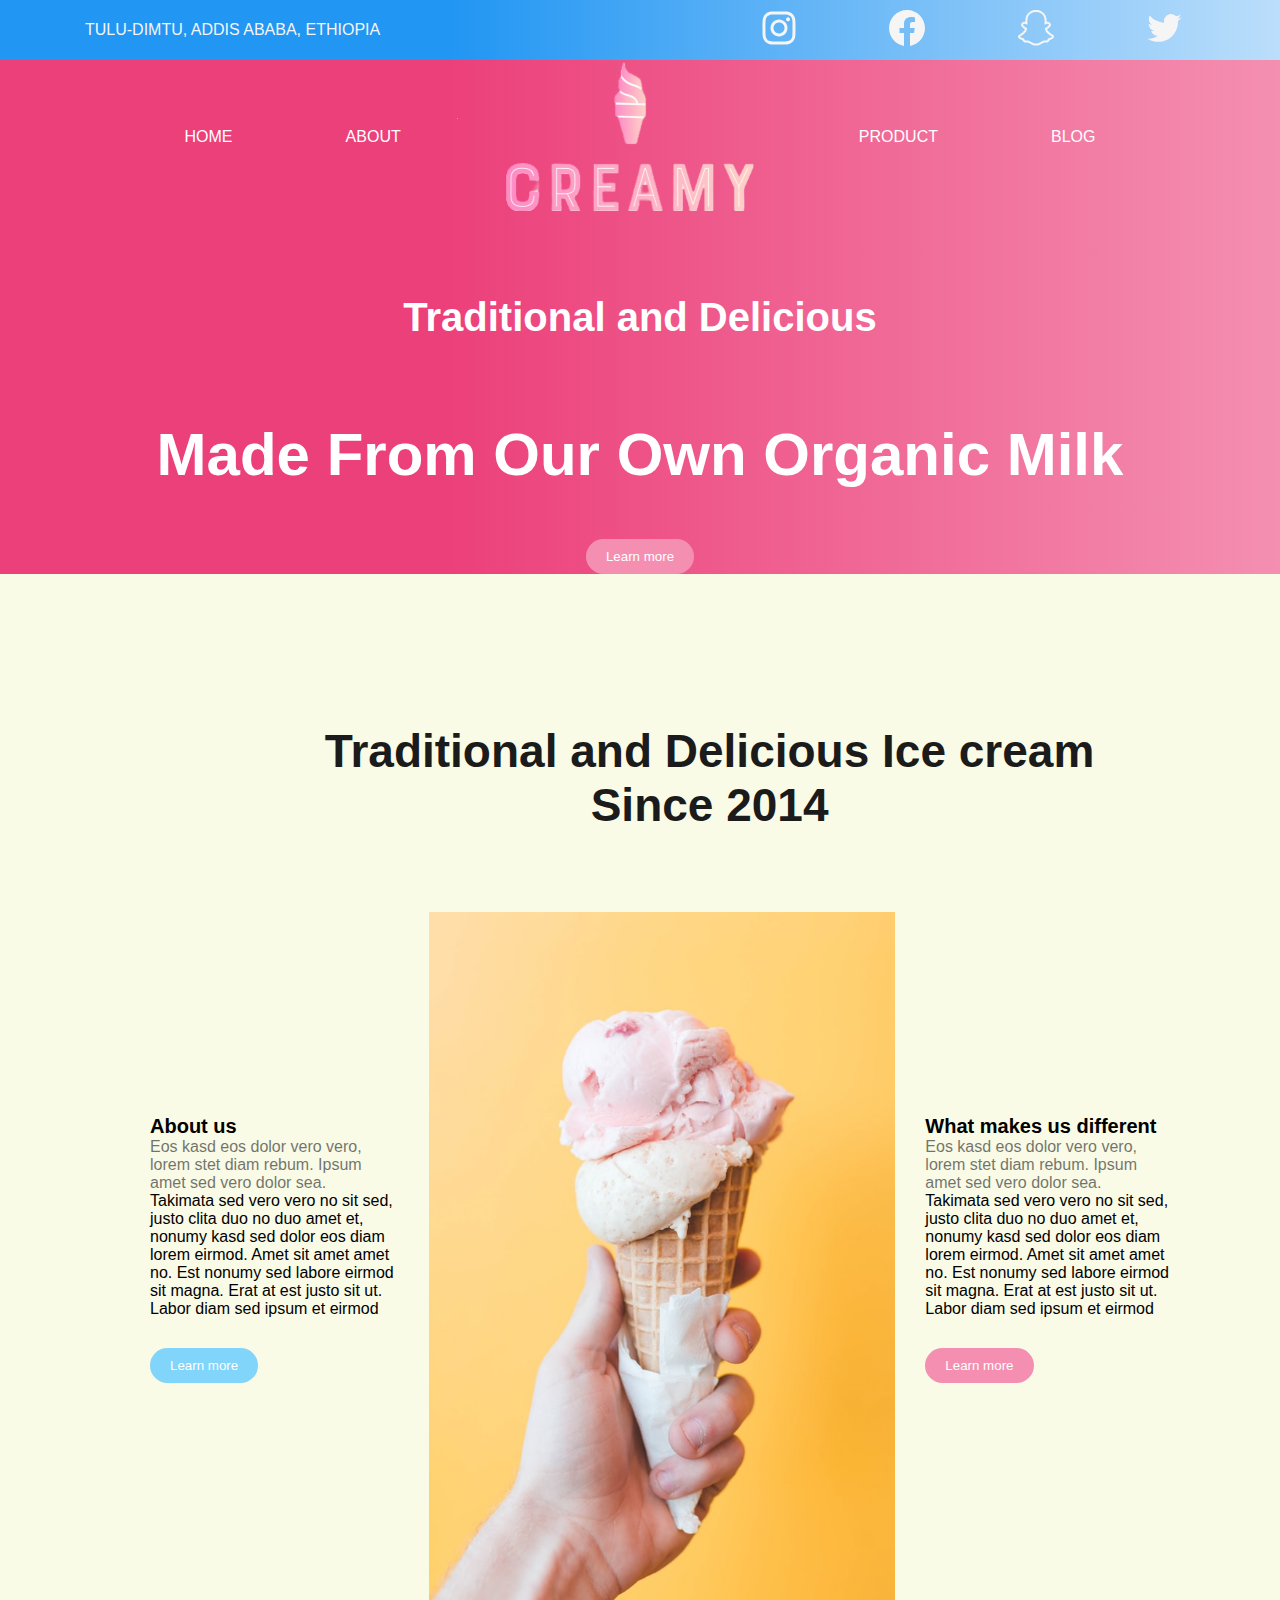
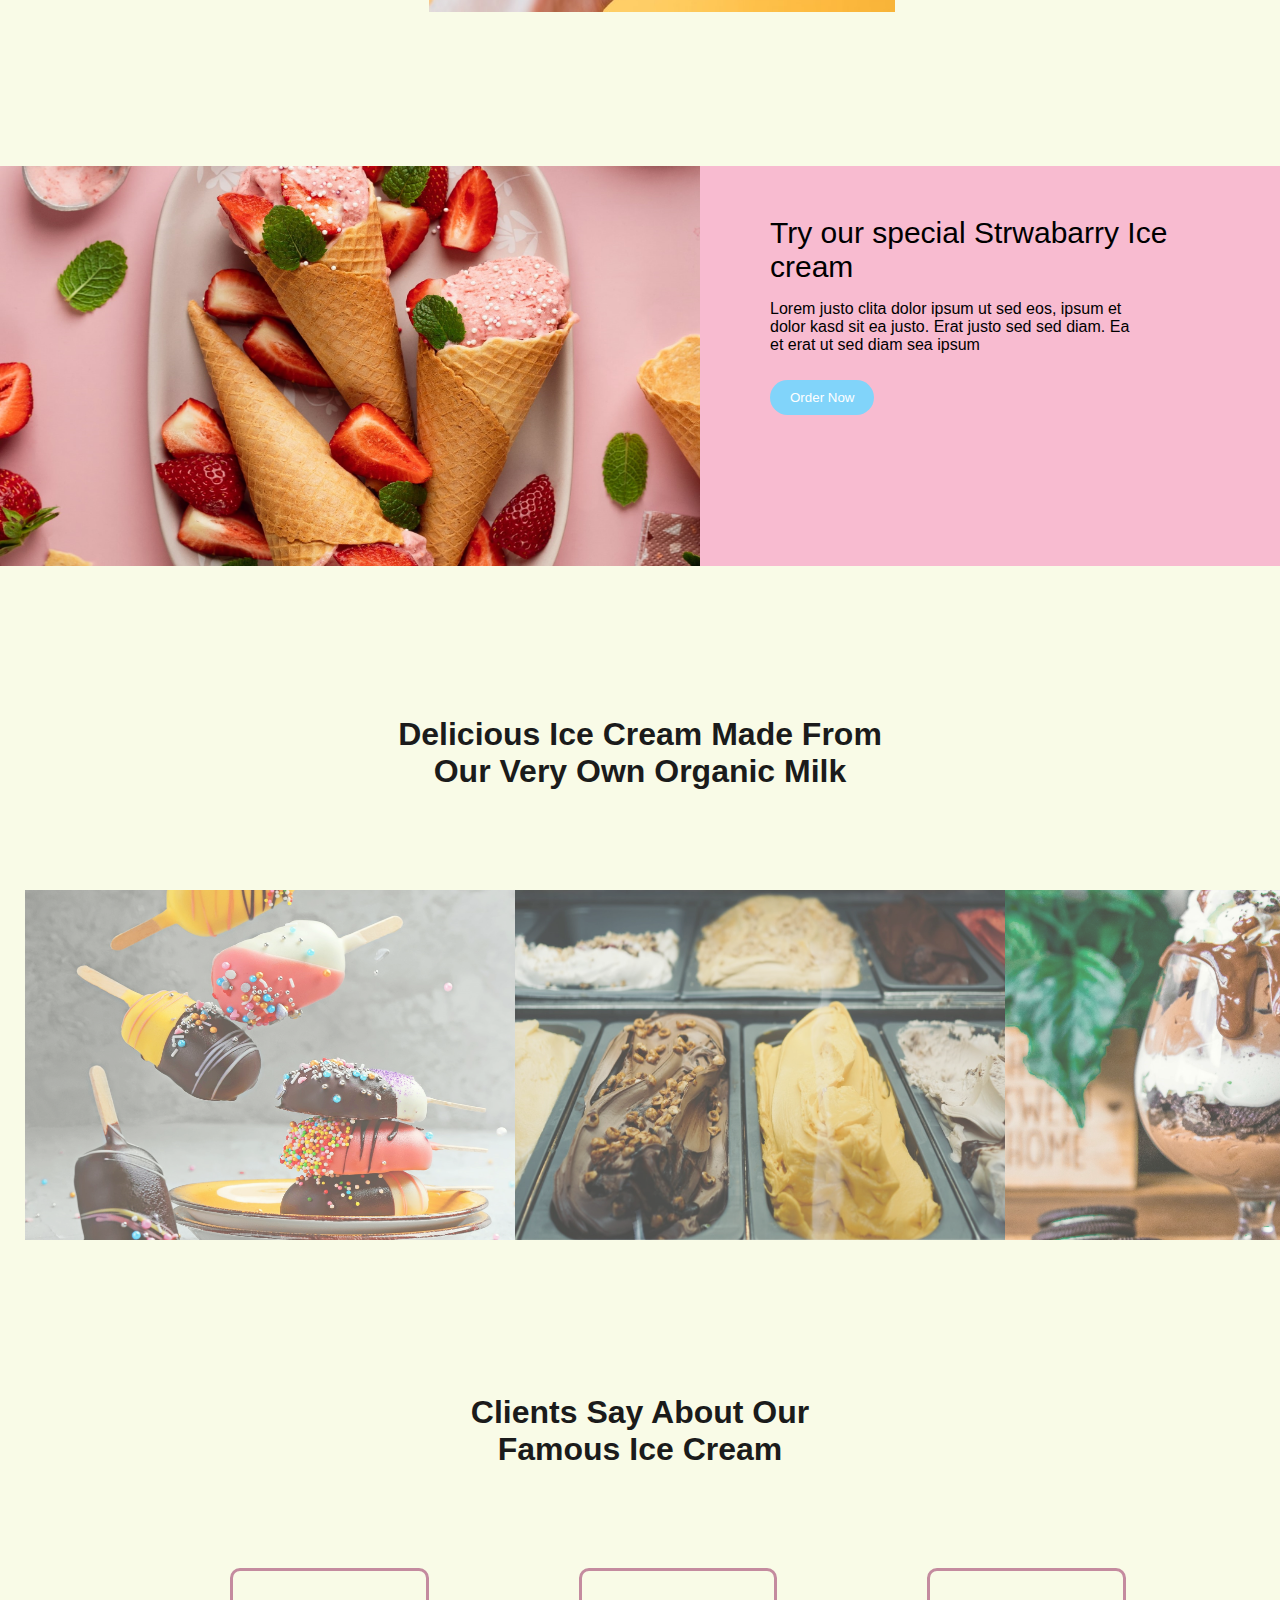
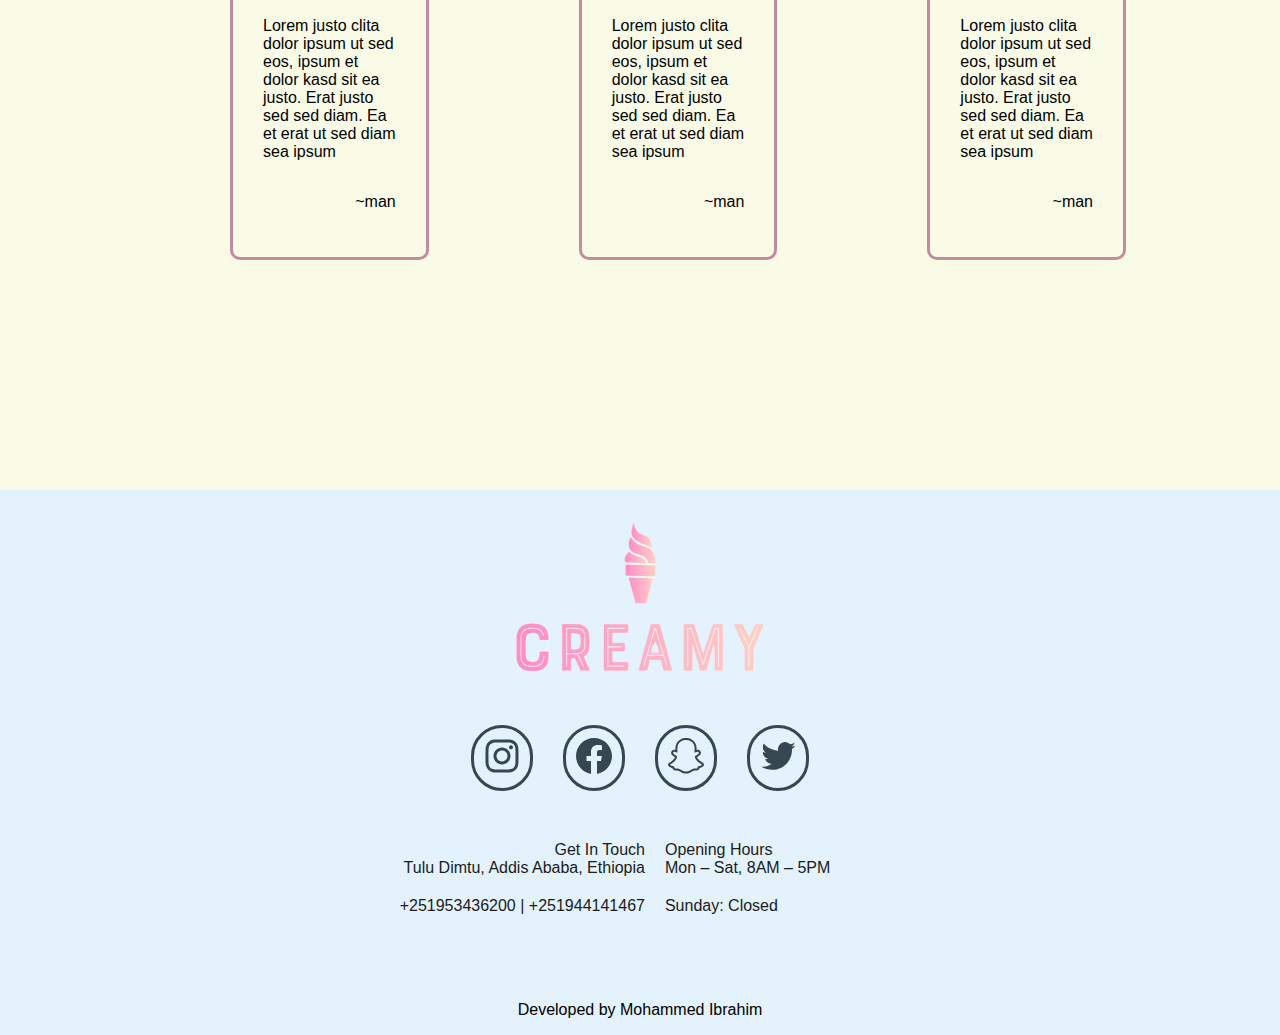
<file: index.html>
<!DOCTYPE html>
<html>

<head>
    <meta charset="UTF-8" />
    <meta name="author" content="Mohammed" />
    <title>Creamy</title>
    <link rel="stylesheet" href="css/style.css" />
</head>

<body>
    <div class="info_header">
        <div class="street">
            <p>TULU-DIMTU, ADDIS ABABA, ETHIOPIA</p>
        </div>
        <div class="socials">
            <div class="instagram">
                <img src=".\img/icons%20svg/akar-icons_instagram-fill-top.svg" />
            </div>
            <div class="facebook">
                <img src=".\img/icons%20svg/akar-icons_facebook-fill-top.svg" />
            </div>
            <div class="snapchat">
                <img src=".\img/icons%20svg/bi_snapchat-top.svg" />
            </div>
            <div class="twitter">
                <img src=".\img/icons%20svg/akar-icons_twitter-fill-top.svg" />
            </div>
        </div>
    </div>
    <div class="first_container">
        <div class="nav_header">
            <div class="home">
                <a>HOME</a>
            </div>
            <div class="about">
                <a>ABOUT</a>
            </div>
            <div class="img_holder">
                <img src="\img/logo2.png" />
            </div>
            <div class="product">
                <a>PRODUCT</a>
            </div>
            <div class="blog">BLOG</div>
        </div>
        <h2>Traditional and Delicious</h2>
        <h1>Made From Our Own Organic Milk</h1>
        <button>Learn more</button>
    </div>
    <div class="second_container">
        <h1>Traditional and Delicious Ice cream Since 2014</h1>
        <div class="second_mini_container">
            <div class="text_holder1">
                <div class="bold_text">
                    <h3>About us</h3>
                </div>
                <div class="faded_text">
                    <p>
                        Eos kasd eos dolor vero vero, lorem stet diam rebum. Ipsum amet sed vero dolor sea.
                    </p>
                </div>
                <div class="normal_text">
                    <p>
                        Takimata sed vero vero no sit sed, justo clita duo no duo amet et, nonumy kasd sed dolor eos diam lorem eirmod. Amet sit amet amet no. Est nonumy sed labore eirmod sit magna. Erat at est justo sit ut. Labor diam sed ipsum et eirmod
                    </p>
                </div>
                <div class="button_holder"><button>Learn more</button></div>
            </div>
            <div class="image_holder">
                <img src="\img/ian-dooley-TLD6iCOlyb0-unsplash.jpg" />
            </div>
            <div class="text_holder2">
                <div class="bold_text">
                    <h3>What makes us different</h3>
                </div>
                <div class="faded_text">
                    <p>
                        Eos kasd eos dolor vero vero, lorem stet diam rebum. Ipsum amet sed vero dolor sea.
                    </p>
                </div>
                <div class="normal_text">
                    <p>
                        Takimata sed vero vero no sit sed, justo clita duo no duo amet et, nonumy kasd sed dolor eos diam lorem eirmod. Amet sit amet amet no. Est nonumy sed labore eirmod sit magna. Erat at est justo sit ut. Labor diam sed ipsum et eirmod
                    </p>
                </div>
                <div class="button_holder1"><button>Learn more</button></div>
            </div>
        </div>
    </div>
    <div class="third_container">
        <div class="image_holder">
            <img src="\img/yeet.jpg" />
        </div>
        <div class="text_holder">
            <div class="text_holder">
                <div class="big_text">
                    <p>Try our special Strwabarry Ice cream</p>
                </div>
                <div class="small_text">
                    <p>
                        Lorem justo clita dolor ipsum ut sed eos, ipsum et dolor kasd sit ea justo. Erat justo sed sed diam. Ea et erat ut sed diam sea ipsum
                    </p>
                </div>
                <div class="button_holder"><button>Order Now</button></div>
            </div>
        </div>
    </div>
    <div class="text">
        <h1>Delicious Ice Cream Made From Our Very Own Organic Milk</h1>
    </div>
    <div class="fourth_container">
        <div class="image1">
            <img src="\img/ice3.jpg" />
        </div>
        <div class="image2">
            <img src="\img/ice2.jpg" />
        </div>
        <div class="image3">
            <img src="\img/ice.jpg" />
        </div>
    </div>
    <div class="text1">
        <h1>Clients Say About Our Famous Ice Cream</h1>
    </div>
    <div class="card">
        <div class="card1">
            <div class="qoute">
                <p>
                    Lorem justo clita dolor ipsum ut sed eos, ipsum et dolor kasd sit ea justo. Erat justo sed sed diam. Ea et erat ut sed diam sea ipsum
                </p>
            </div>
            <div class="qouter">
                <p>~man</p>
            </div>
        </div>
        <div class="card2">
            <div class="qoute">
                <p>
                    Lorem justo clita dolor ipsum ut sed eos, ipsum et dolor kasd sit ea justo. Erat justo sed sed diam. Ea et erat ut sed diam sea ipsum
                </p>
            </div>
            <div class="qouter">
                <p>~man</p>
            </div>
        </div>
        <div class="card3">
            <div class="qoute">
                <p>
                    Lorem justo clita dolor ipsum ut sed eos, ipsum et dolor kasd sit ea justo. Erat justo sed sed diam. Ea et erat ut sed diam sea ipsum
                </p>
            </div>
            <div class="qouter">
                <p>~man</p>
            </div>
        </div>
    </div>
    <footer>
        <div class="logo_holder">
            <img src="\img/logo2.png" />
        </div>
        <div class="social_media_holder">
            <div class="instagram">
                <img src=".\img/icons%20svg/akar-icons_instagram-fill.svg" />
            </div>
            <div class="facebook">
                <img src=".\img/icons%20svg/akar-icons_facebook-fill.svg" />
            </div>
            <div class="snapchat">
                <img src=".\img/icons%20svg/bi_snapchat.svg" />
            </div>
            <div class="twitter">
                <img src=".\img/icons%20svg/akar-icons_twitter-fill.svg" />
            </div>
        </div>
        <div class="info_holder">
            <div class="contact_holder">
                <div class="contact_us">
                    <p>Get In Touch</p>
                </div>
                <div class="address">
                    <p>Tulu Dimtu, Addis Ababa, Ethiopia</p>
                </div>
                <div class="phone_num">
                    <p>+251953436200 | +251944141467</p>
                </div>
            </div>
            <div class="working_holder">
                <div class="opening_info">
                    <p>Opening Hours</p>
                </div>
                <div class="opening_hour">
                    <p>Mon – Sat, 8AM – 5PM</p>
                </div>
                <div class="close_hour">
                    <p>Sunday: Closed</p>
                </div>
            </div>
        </div>
        <div class="developer">
            <p>Developed by <a>Mohammed Ibrahim</a></p>
        </div>
    </footer>
</body>

</html>
</file>
<file: css/style.css>
body {
    margin: 0;
    background-color: #f9fbe7;
}

.info_header {
    display: flex;
    flex-direction: row;
    background: rgb(33, 150, 243);
    background: linear-gradient( 90deg, rgba(33, 150, 243, 1) 35%, rgba(187, 222, 251, 1) 100%);
}

.street,
.socials {
    display: flex;
    flex-direction: row;
    align-items: center;
    padding: 5px;
    font-family: Poppins, inter, open-sans, sans-serif;
    color: #f5f5f5;
}

.street {
    margin: 0 0 0 80px;
}

.info_header div {
    flex: 1 1 auto;
}

.address div,
.socials div {
    flex: 1 1 auto;
}

.first_container {
    background: rgb(236, 64, 122);
    background: linear-gradient( 90deg, rgba(236, 64, 122, 1) 35%, rgba(244, 143, 177, 1) 100%);
}

.nav_header {
    display: flex;
    flex-direction: row;
    width: 80%;
    margin: 0 auto;
    align-items: center;
    text-align: center;
}

.nav_header div {
    flex: 1 1 auto;
}

.home,
.about,
.product,
.blog {
    font-family: Poppins, inter, open-sans, sans-serif;
    color: #ffffff;
    background-image: linear-gradient(#f48fb1 0 0), linear-gradient(#f48fb1 0 0);
    background-repeat: no-repeat;
    background-size: 50% 0.08em;
    background-position: -100% 100%, 200% 0;
    transition: background-size 0.3s, background-position 0.3s 0.3s;
    padding: 10px;
    height: 20px;
}

.home:hover,
.about:hover,
.product:hover,
.blog:hover {
    background-size: 100% 100%;
    background-position: 0 100%, 100% 0;
    transition: background-size 0.3s 0.3s, background-position 0.3s;
}

.first_container h2 {
    text-align: center;
    font-size: 40px;
    color: #ffffff;
    font-family: Poppins, inter, open-sans, sans-serif;
    margin: 80px auto;
}

.first_container h1 {
    text-align: center;
    font-size: 60px;
    color: #ffffff;
    font-family: Poppins, inter, open-sans, sans-serif;
    margin: 50px auto;
}

.first_container button {
    display: flex;
    padding: 10px 20px;
    background-color: #f48fb1;
    border-radius: 50px;
    border-style: none;
    color: #ffffff;
    font-family: Poppins, inter, open-sans, sans-serif;
    text-align: center;
    margin: auto;
    background-repeat: no-repeat;
    background-size: 50% 0.08em;
    background-position: -100% 100%, 200% 0;
    transition: background-size 0.3s, background-position 0.3s 0.3s;
}

.first_container button:hover {
    border-color: #90caf9;
    background-size: 100% 100%;
    background-position: 0 100%, 100% 0;
    transition: background-size 0.3s 0.3s, background-position 0.3s;
    color: #ffffff;
}

.second_container {
    width: 80%;
    margin: 150px;
}

.second_mini_container {
    display: flex;
    flex-direction: row;
    gap: 30px;
    align-items: center;
}

.second_mini_container div {
    flex: 1 1 auto;
}

.second_container h1 {
    font-family: Poppins, inter, open-sans, sans-serif;
    font-size: 46px;
    text-align: center;
    width: 80%;
    margin: 150px 150px 80px 150px;
    color: #1b1b1b;
}

.second_container .bold_text h3 {
    font-family: Poppins, inter, open-sans, sans-serif;
    font-size: 20px;
    margin: 0 auto;
}

.second_container .faded_text p {
    font-family: Poppins, inter, open-sans, sans-serif;
    opacity: 0.54;
    margin: 0 auto;
}

.second_container .normal_text p {
    font-family: Poppins, inter, open-sans, sans-serif;
    font-size: 16px;
    margin: 0 auto;
}

.second_mini_container img {
    max-height: 700px;
}

.second_mini_container .button_holder button {
    padding: 10px 20px;
    background-color: #81d4fa;
    border-radius: 50px;
    border-style: none;
    color: #ffffff;
    font-family: Poppins, inter, open-sans, sans-serif;
    text-align: center;
    margin: 30px auto;
    background-image: linear-gradient(#f48fb1 0 0), linear-gradient(#f48fb1 0 0);
    background-repeat: no-repeat;
    background-size: 50% 0.08em;
    background-position: -100% 100%, 200% 0;
    transition: background-size 0.3s, background-position 0.3s 0.3s;
}

.second_mini_container .button_holder button:hover {
    border-color: #f48fb1;
    background-size: 100% 100%;
    background-position: 0 100%, 100% 0;
    transition: background-size 0.3s 0.3s, background-position 0.3s;
    color: #ffffff;
}

.second_mini_container .button_holder1 button {
    padding: 10px 20px;
    background-color: #f48fb1;
    border-radius: 50px;
    border-style: none;
    color: #ffffff;
    font-family: Poppins, inter, open-sans, sans-serif;
    text-align: center;
    margin: 30px auto;
    background-image: linear-gradient(#81d4fa 0 0), linear-gradient(#81d4fa 0 0);
    background-repeat: no-repeat;
    background-size: 50% 0.08em;
    background-position: -100% 100%, 200% 0;
    transition: background-size 0.3s, background-position 0.3s 0.3s;
}

.second_mini_container .button_holder1 button:hover {
    border-color: #81d4fa;
    background-size: 100% 100%;
    background-position: 0 100%, 100% 0;
    transition: background-size 0.3s 0.3s, background-position 0.3s;
    color: #ffffff;
}

.third_container {
    background-color: #f8bbd0;
    display: flex;
    flex-direction: row;
    gap: 70px;
}

.third_container div {
    flex: 1 1 auto;
}

.third_container .image_holder,
.third_container .image_holder img {
    width: 700px;
    height: 400px;
}

.third_container .text_holder .big_text p {
    margin: 50px 100px 0 0;
    font-family: Poppins, inter, open-sans, sans-serif;
    font-weight: 500;
    font-size: 30px;
}

.third_container .text_holder .small_text {
    margin: 0 150px 0 0;
    font-family: Poppins, inter, open-sans, sans-serif;
}

.third_container .text_holder .button_holder button {
    padding: 10px 20px;
    background-color: #81d4fa;
    border-radius: 50px;
    border-style: none;
    color: #ffffff;
    font-family: Poppins, inter, open-sans, sans-serif;
    text-align: center;
    margin: 10px auto 0 auto;
    background-image: linear-gradient(#1f2937 0 0), linear-gradient(#1f2937 0 0);
    background-repeat: no-repeat;
    background-size: 50% 0.08em;
    background-position: -100% 100%, 200% 0;
    transition: background-size 0.3s, background-position 0.3s 0.3s;
}

.third_container .text_holder .button_holder button:hover {
    border-color: #1f2937;
    background-size: 100% 100%;
    background-position: 0 100%, 100% 0;
    transition: background-size 0.3s 0.3s, background-position 0.3s;
    color: #ffffff;
}

.text {
    margin: 150px auto 100px auto;
    width: 40%;
}

.text h1 {
    text-align: center;
    color: #1b1b1b;
    font-family: Poppins, inter, open-sans, sans-serif;
}

.fourth_container {
    display: flex;
    flex-direction: row;
    gap: 0px;
    margin: auto 25px;
}

.fourth_container div {
    flex: 1 1 auto;
}

.fourth_container .image1 .fourth_container .image2,
.fourth_container .image3 {
    height: 350px;
    width: 570px;
}

.fourth_container .image1 img,
.fourth_container .image2 img,
.fourth_container .image3 img {
    height: 350px;
    width: 490px;
    opacity: 0.7;
}

.fourth_container .image1 img:hover,
.fourth_container .image2 img:hover,
.fourth_container .image3 img:hover {
    height: 350px;
    width: 490px;
    opacity: 1;
    transition: 0.4s;
}

.text1 {
    width: 35%;
    margin: 150px auto 100px auto;
}

.text1 h1 {
    font-family: Poppins, inter, open-sans, sans-serif;
    text-align: center;
    color: #1b1b1b;
}

.card {
    display: flex;
    flex-direction: row;
    width: 70%;
    margin: 0 230px 230px 230px;
    gap: 150px;
}

.card div {
    flex: 1 1 auto;
}

.card1,
.card2,
.card3 {
    display: flex;
    flex-direction: column;
    border-style: solid;
    border-radius: 10px;
    border-color: #c48b9f;
    padding: 30px;
    font-family: Poppins, inter, open-sans, sans-serif;
}

.card1 div,
.card2 div,
.card3 div {
    flex: 1 1 auto;
}

.card1 p,
.card2 p,
.card3 p {
    float: right;
}

footer {
    background-color: #e3f2fd;
    display: flex;
    flex-direction: column;
    align-items: center;
    gap: 50px;
}

footer div {
    flex: 1 1 auto;
}

.logo_holder {
    margin: 30px 0 0 0;
}

.social_media_holder {
    display: flex;
    flex-direction: row;
    gap: 30px;
}

.social_media_holder div {
    border-radius: 50px;
    border-style: solid;
    border-color: #37474f;
    padding: 10px;
}

.social_media_holder div:hover {
    background-color: #ffe0b2;
    transition: 0.4s;
}

.info_holder {
    display: flex;
    flex-direction: row;
    gap: 20px;
    color: #1b1b1b;
}

.info_holder div {
    flex: 1 1 auto;
}

.contact_holder {
    display: flex;
    flex-direction: column;
    margin: auto auto auto 100px;
}

.working_holder {
    display: flex;
    flex-direction: column;
    margin: auto 150px auto auto;
}

.contact_holder div,
.working_holder div {
    flex: 1 1 auto;
}

.contact_us p,
.address p {
    float: right;
    margin: 0 auto;
    font-family: Poppins, inter, open-sans, sans-serif;
}

.phone_num p {
    float: right;
    margin: 20px auto;
    font-family: Poppins, inter, open-sans, sans-serif;
}

.opening_info p,
.opening_hour p {
    float: left;
    clear: left;
    margin: 0 auto;
    font-family: Poppins, inter, open-sans, sans-serif;
}

.close_hour p {
    float: left;
    margin: 20px auto;
    font-family: Poppins, inter, open-sans, sans-serif;
}

.developer p {
    font-family: Poppins, inter, open-sans, sans-serif;
}

.developer p a:hover {
    color: #bf5f82;
    transition: 0.4s;
    font-size: 20px;
}
</file>
